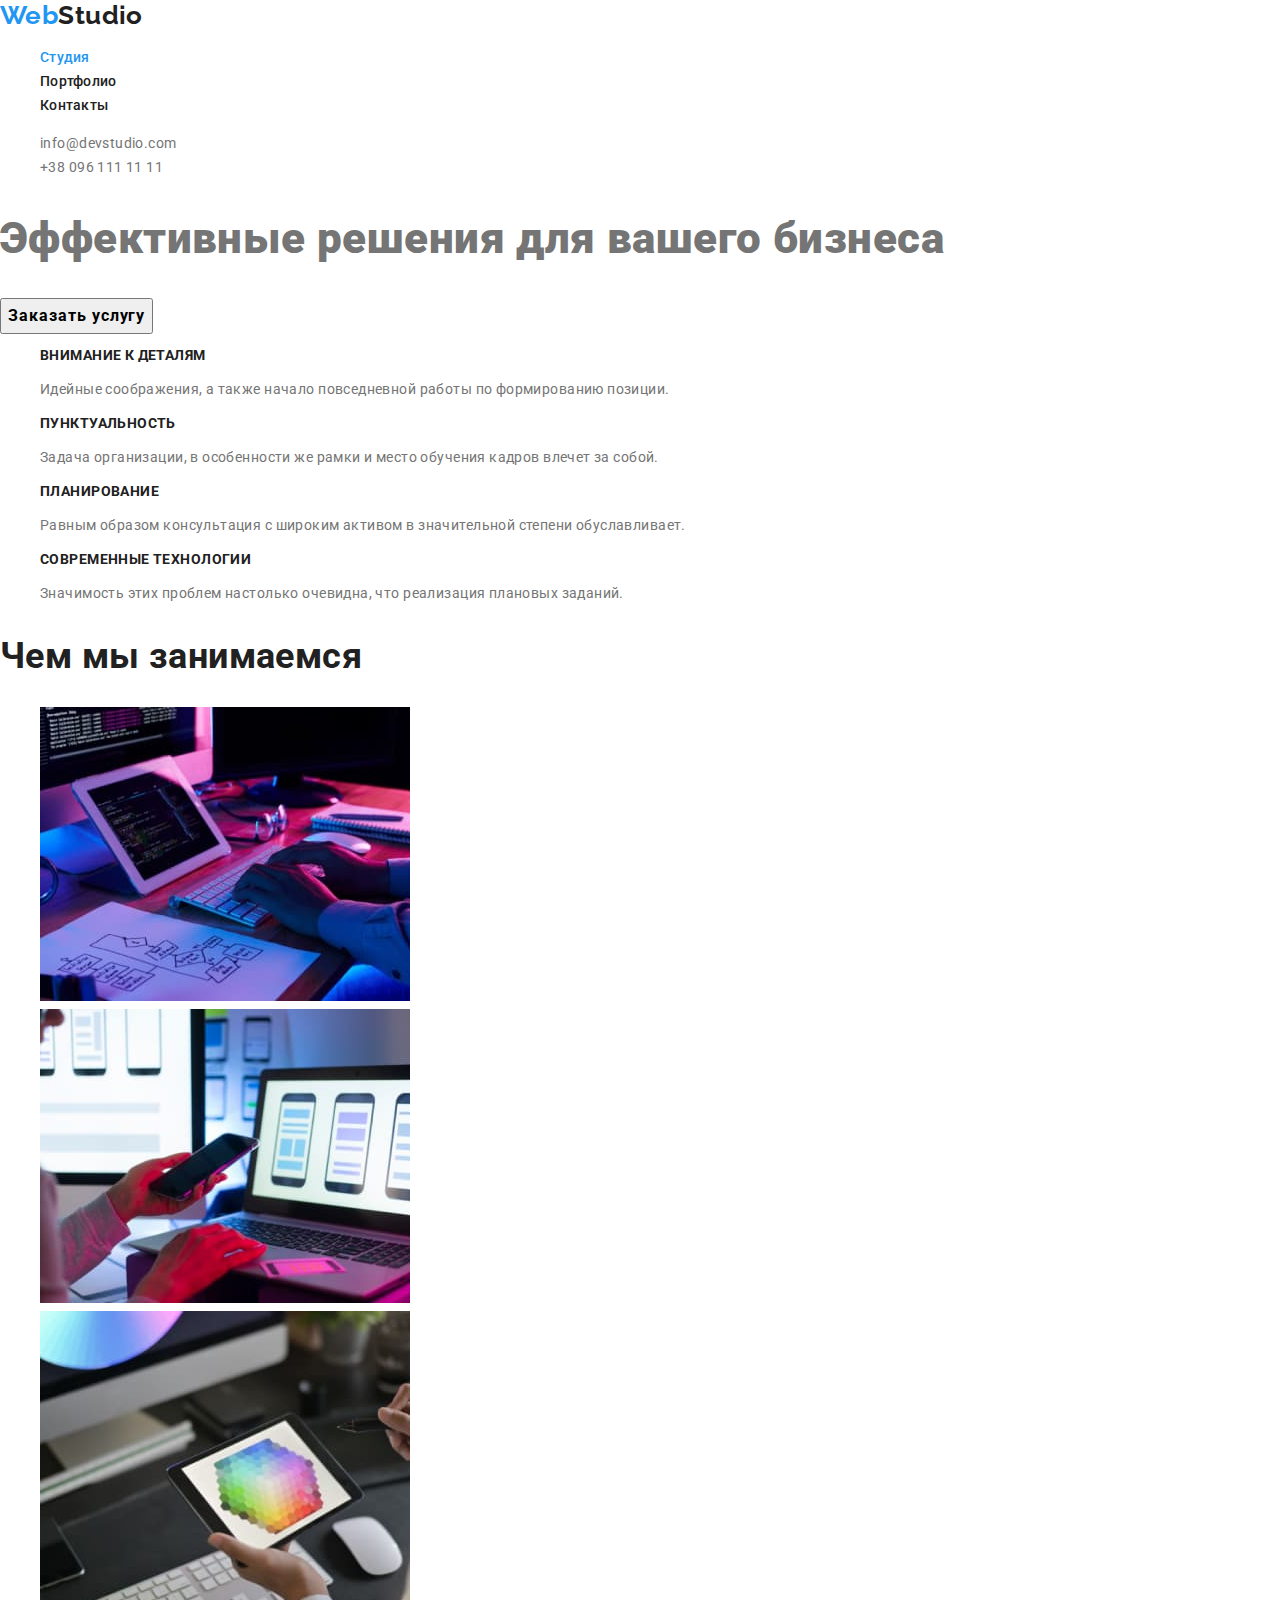
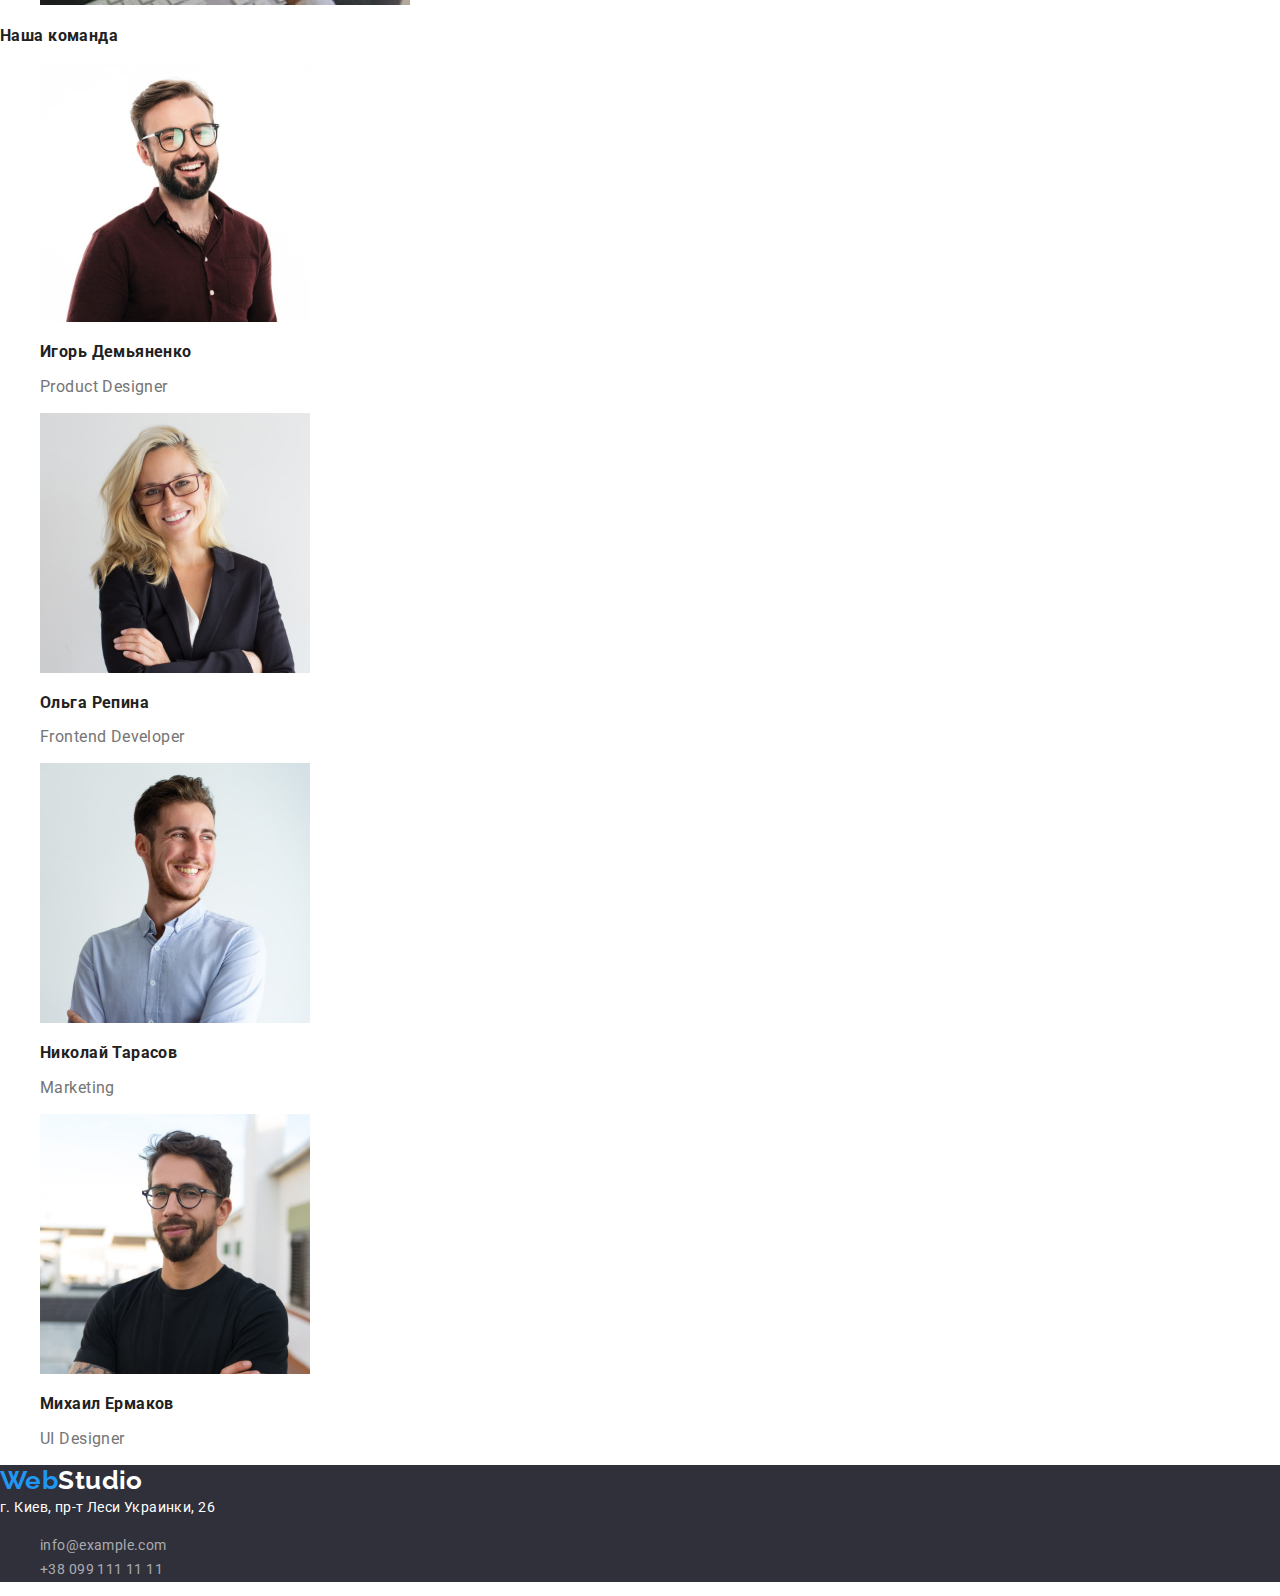
<file: index.html>
<!DOCTYPE html>
<html lang="ru">
<head>
    <meta charset="UTF-8">
    <meta http-equiv="X-UA-Compatible" content="IE=edge">
    <meta name="viewport" content="width=device-width, initial-scale=1.0">
    <title>WebStudio</title>
    <link rel="preconnect" href="https://fonts.gstatic.com">
    <link href="https://fonts.googleapis.com/css2?family=Raleway:wght@700&family=Roboto:wght@400;500;700;900&display=swap" 
    rel="stylesheet">
    <link rel="stylesheet" href="https://cdnjs.cloudflare.com/ajax/libs/modern-normalize/1.0.0/modern-normalize.css">
    <link rel="stylesheet" href="./css/styles.css">
</head>
<body>
    <header>
        <a class="logo" href="./index.html">Web<span class="upper-logo">Studio</span></a>
        <site-nav>
            <ul class="site-nav list">
                <li><a class="link current" href="./index.html">Студия</a></li>
                <li><a class="link" href="./portfolio.html">Портфолио</a></li>
                <li><a class="link" href="#contacts">Контакты</a></li>
            </ul>
        </site-nav>
        <ul class="list">
            <li><a class="link" href="mailto:info@devstudio.com">info@devstudio.com</a></li>
            <li><a class="link" href="tel:+380961111111">+38 096 111 11 11</a></li>
        </ul>
    </header>
    <section> 
         <h1 class="page-title">Эффективные решения для вашего бизнеса</h1>
         <button class="btn" type="button">Заказать услугу</button> 
    </section>
    <section>
        <ul class="list">
            <li>
                <h3 class="title-label title">Внимание к деталям</h3>
                <p>Идейные соображения, а также начало повседневной работы по формированию позиции.</p>
            </li>
            <li>
                <h3 class="title-label title">Пунктуальность</h3>
                <p>Задача организации, в особенности же рамки и место обучения кадров влечет за собой.</p>
            </li>
            <li>
                <h3 class="title-label title">Планирование</h3>
                <p>Равным образом консультация с широким активом в значительной степени обуславливает.</p>
            </li>
            <li>
                <h3 class="title-label title">Современные технологии</h3>
                <p>Значимость этих проблем настолько очевидна, что реализация плановых заданий.</p>
            </li>
        </ul>
    </section>
    <main>
        <h2 class="title section-title">Чем мы занимаемся</h2>
        <ul class="list">
            <li><img src="./images/about/img1.jpg" alt="печатаем" width="370" height="294"></li> 
            <li><img src="./images/about/img2.jpg" alt="телефон" width="370" height="294"></li>
            <li><img src="./images/about/img3.jpg" alt="планшет" width="370" height="294"></li>
        </ul>
    </main>
    <section class="team">
        <h2 class="title section-title">Наша команда</h2>
        <ul class="list">
            <li>
                <img src="./images/team/img1.jpg" alt="Фото Игорь Демьяненко" width="270" height="260">
                <h3 class="title">Игорь Демьяненко</h3>
                <p>Product Designer</p>
            </li>
            <li>
                <img src="./images/team/img2.jpg" alt="Фото Ольга Репина" width="270" height="260">
                <h3 class="title">Ольга Репина</h3>
                <p>Frontend Developer</p>
            </li>
            <li>
                <img src="./images/team/img3.jpg" alt="Фото Николай Тарасов" width="270" height="260">
                <h3 class="title">Николай Тарасов</h3>
                <p>Marketing</p>
            </li>
            <li>
                <img src="./images/team/img4.jpg" alt="Фото Михаил Ермаков" width="270" height="260">
                <h3 class="title">Михаил Ермаков</h3>
                <p>UI Designer</p>
            </li>
        </ul>
    </section>
    <footer class="footer">
        <a class="logo" href="index.html">Web<span class="down-logo">Studio</span></a>
        <address class="address">г. Киев, пр-т Леси Украинки, 26</address>
        <ul class="list">
            <li><a class="contacts-link" href="mailto:info@example.com">info@example.com</a></li>
            <li><a class="contacts-link" href="tel:+380991111111">+38 099 111 11 11</a></li>
        </ul>
    </footer>
</body>
</html>
</file>
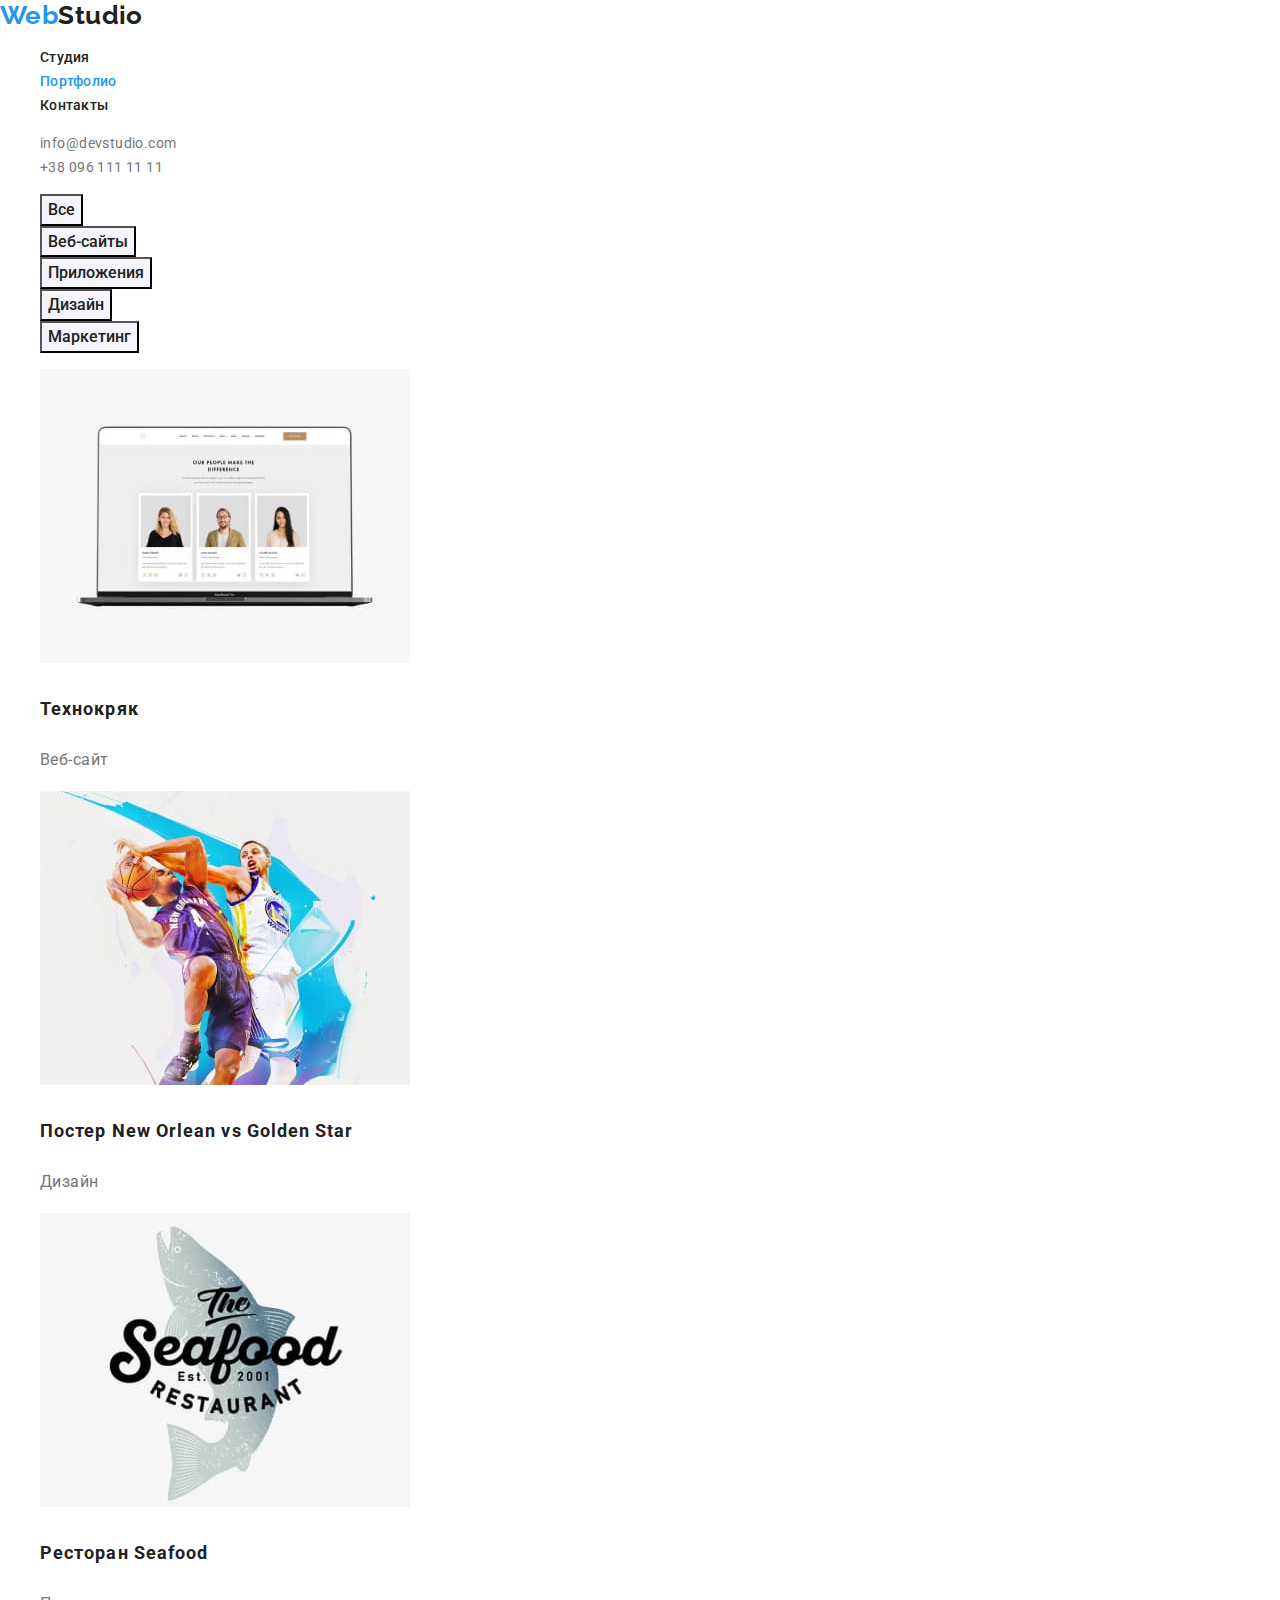
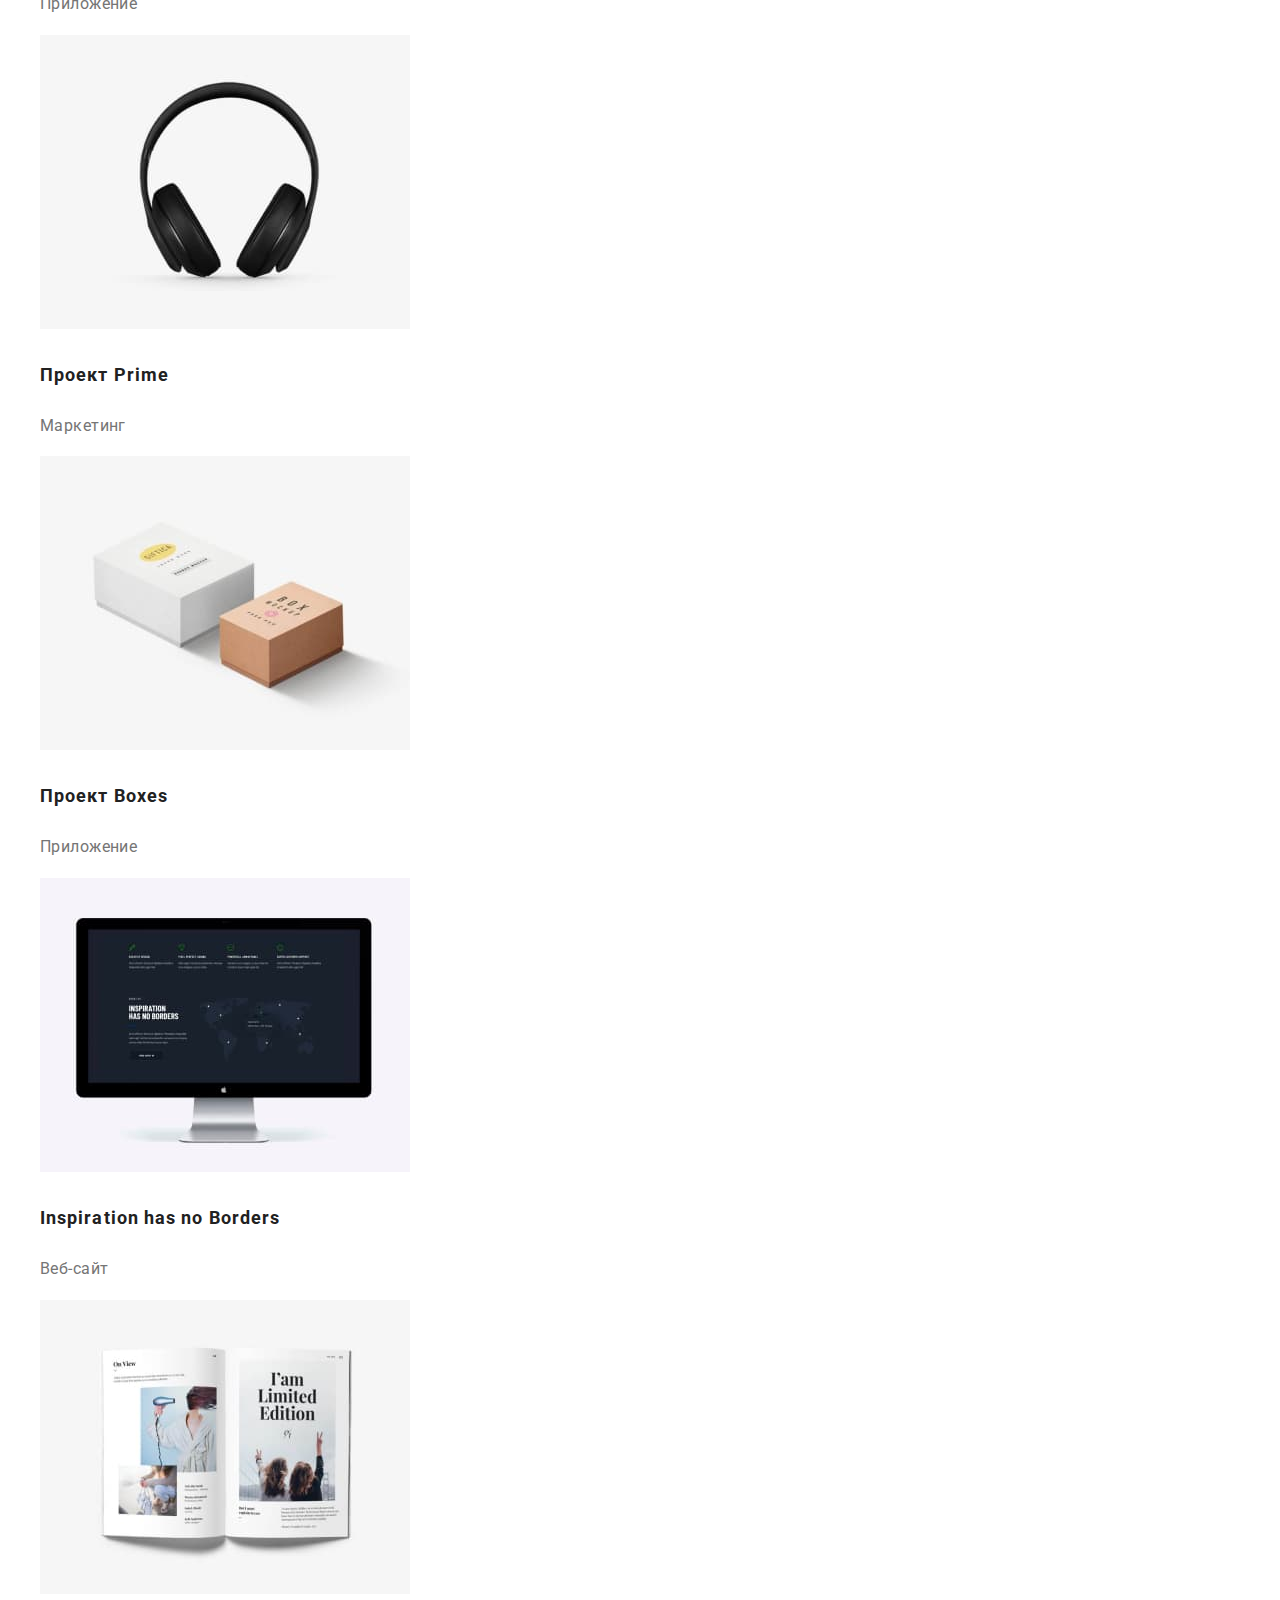
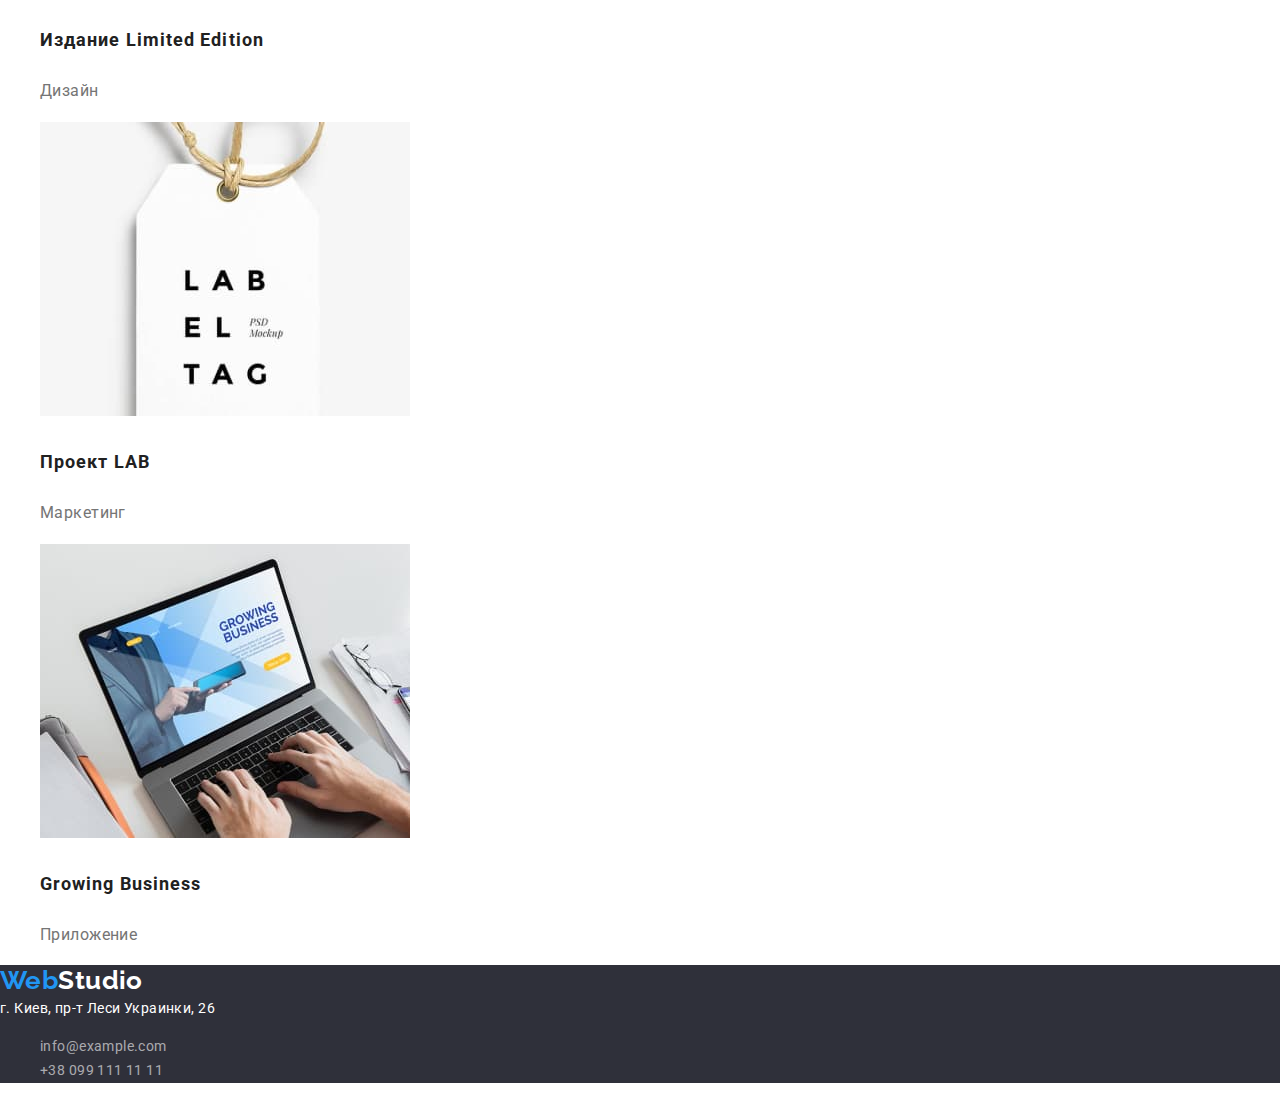
<file: portfolio.html>
<!DOCTYPE html>
<html lang="ru">
<head>
    <meta charset="UTF-8">
    <meta http-equiv="X-UA-Compatible" content="IE=edge">
    <meta name="viewport" content="width=device-width, initial-scale=1.0">
    <title>Portfolio</title>
    <link rel="preconnect" href="https://fonts.gstatic.com">
    <link href="https://fonts.googleapis.com/css2?family=Raleway:wght@700&family=Roboto:wght@400;500;700;900&display=swap" 
    rel="stylesheet">
    <link rel="stylesheet" href="https://cdnjs.cloudflare.com/ajax/libs/modern-normalize/1.0.0/modern-normalize.css">
    <link rel="stylesheet" href="./css/styles.css">
</head>
<body>
    <header>
        <a class="logo" href="./index.html">Web<span class="upper-logo">Studio</span></a>
        <site-nav>
            <ul class="site-nav list">
                <li><a class="link " href="./index.html">Студия</a></li>
                <li><a class="link current" href="./portfolio.html">Портфолио</a></li>
                <li><a class="link " href="#contacts">Контакты</a></li>
            </ul>
        </site-nav>
        <ul class="list">
            <li><a class="link" href="mailto:info@devstudio.com">info@devstudio.com</a></li>
            <li><a class="link" href="tel:+380961111111">+38 096 111 11 11</a></li>
        </ul>
    </header>
    <main>
        <ul class="list">
            <li> <button class="nav-btn" type="button"> Все </button></li>
            <li> <button class="nav-btn" type="button"> Веб-сайты </button></li>
            <li> <button class="nav-btn" type="button"> Приложения </button></li>
            <li> <button class="nav-btn" type="button"> Дизайн </button></li>
            <li> <button class="nav-btn" type="button"> Маркетинг </button></li>
        </ul>
        <h1 class="page-title-portfolio">Наши работы</h1>
        <ul class="list text-portfolio">
            <li>
                <img src="./images/projects/img1.jpg" alt="Фото технокряк" width="370" height="294">    
                <h3 class="title name-portfolio">Технокряк</h3>
                <p>Веб-сайт</p>
            </li>
            <li>
                <img src="./images/projects/img2.jpg" alt="Фото постер" width="370" height="294">    
                <h3 class="title name-portfolio">Постер New Orlean vs Golden Star</h3>
                <p>Дизайн</p>
            </li>
            <li>
                <img src="./images/projects/img3.jpg" alt="Фото ресторан" width="370" height="294">    
                <h3 class="title name-portfolio">Ресторан Seafood</h3>
                <p>Приложение</p>
            </li>
            <li>
                <img src="./images/projects/img4.jpg" alt="Фото проект Прайм" width="370" height="294">    
                <h3 class="title name-portfolio">Проект Prime</h3>
                <p>Маркетинг</p>
            </li>
            <li>
                <img src="./images/projects/img5.jpg" alt="Фото проект Коробки" width="370" height="294">    
                <h3 class="title name-portfolio">Проект Boxes</h3>
                <p>Приложение</p>
            </li>
            <li>
                <img src="./images/projects/img6.jpg" alt="Фото компьютер" width="370" height="294">    
                <h3 class="title name-portfolio">Inspiration has no Borders</h3>
                <p>Веб-сайт</p>
            </li>
            <li>
                <img src="./images/projects/img7.jpg" alt="Фото дизайн издания" width="370" height="294">    
                <h3 class="title name-portfolio">Издание Limited Edition</h3>
                <p>Дизайн</p>
            </li>
            <li>
                <img src="./images/projects/img8.jpg" alt="Фото проект Лейбл" width="370" height="294">    
                <h3 class="title name-portfolio">Проект LAB</h3>
                <p>Маркетинг</p>
            </li>
            <li>
                <img src="./images/projects/img9.jpg" alt="Проект ростущий бизнес" width="370" height="294">    
                <h3 class="title name-portfolio">Growing Business</h3>
                <p>Приложение</p>
            </li>
        </ul>
    </main>
    <footer class="footer">
        <a class="logo" href="index.html">Web<span class="down-logo">Studio</span></a>
        <address class="address">г. Киев, пр-т Леси Украинки, 26</address>
        <ul class="list">
            <li><a class="contacts-link" href="mailto:info@example.com">info@example.com</a></li>
            <li><a class="contacts-link" href="tel:+380991111111">+38 099 111 11 11</a></li>
        </ul>
    </footer>
</body>
</html>
</file>
<file: css/styles.css>
:root {
--main-text-color: #757575;
--title-color: #212121;
--accent-color: #2196F3;
--alt-title-color: #FFFFFF;

--darc-bg: #2F303A;
--second-bg: #F5F4FA;

--main-font: 'Roboto', sans-serif;
--logo-font: 'Raleway', sans-serif;
}

body {
font-family: var(--main-font);
font-size: 14px;
line-height: 1.71;

letter-spacing: 0.03em;
color: var(--main-text-color);
}

.logo {
    font-family: var(--logo-font);
    font-weight: bold;
    font-size: 26px;
    line-height: 1.19;
    text-decoration: none;

    color: var(--accent-color);
    }

.upper-logo {
    color: var(--title-color);
}

.down-logo {
    color: var(--alt-title-color);
}

.site-nav .link{
    font-weight: 500;
    font-size: 14px;
    line-height: 1.14;
    letter-spacing: 0.02em;
    color: var(--title-color);
    text-decoration: none;
}

.site-nav .link:hover {
    color: var(--accent-color);
}

.site-nav .current {
    color: var(--accent-color);
}

.link {
    color: inherit;
    text-decoration: none;
}

.link:hover {
    color: var(--accent-color);
}

.list {
    list-style: none;
}

.footer {
    background: var(--darc-bg);
}

.address {
    font-style: inherit;
    color: var(--alt-title-color);
}

.contacts-link {
    color: rgba(255, 255, 255, 0.6);
    text-decoration: none;
}

.btn {
    font-weight: bold;
    font-size: 16px;
    line-height: 1.87;
    letter-spacing: 0.06em;

}

.nav-btn {
    font-weight: 500;
    font-size: 16px;
    line-height: 1.62;
    cursor: pointer;

    color: var(--title-color);
    background: #F5F4FA;
}

.nav-btn:hover {
    color: var(--alt-title-color);
    background: var(--accent-color);
}

.title {
    color: var(--title-color);   
}

.page-title {
    font-weight: 900;
    font-size: 44px;
    line-height: 1.36;  
}

.title-label {
    font-size: 14px;
    line-height: 1.14;
    text-transform: uppercase;
}

.section-title {
    font-size: 36px;
    line-height: 1.16;
}

.team {
    font-size: 16px;
    line-height: 1.18;
}

.team .title {
    font-size: 16px;
    line-height: 1.18;
}

.page-title-portfolio {
    display: none;
}

.name-portfolio {
    font-size: 18px;
    line-height: 2.0;
    letter-spacing: 0.06em;
}

.text-portfolio {
font-size: 16px;
line-height: 1.87;
}
</file>
